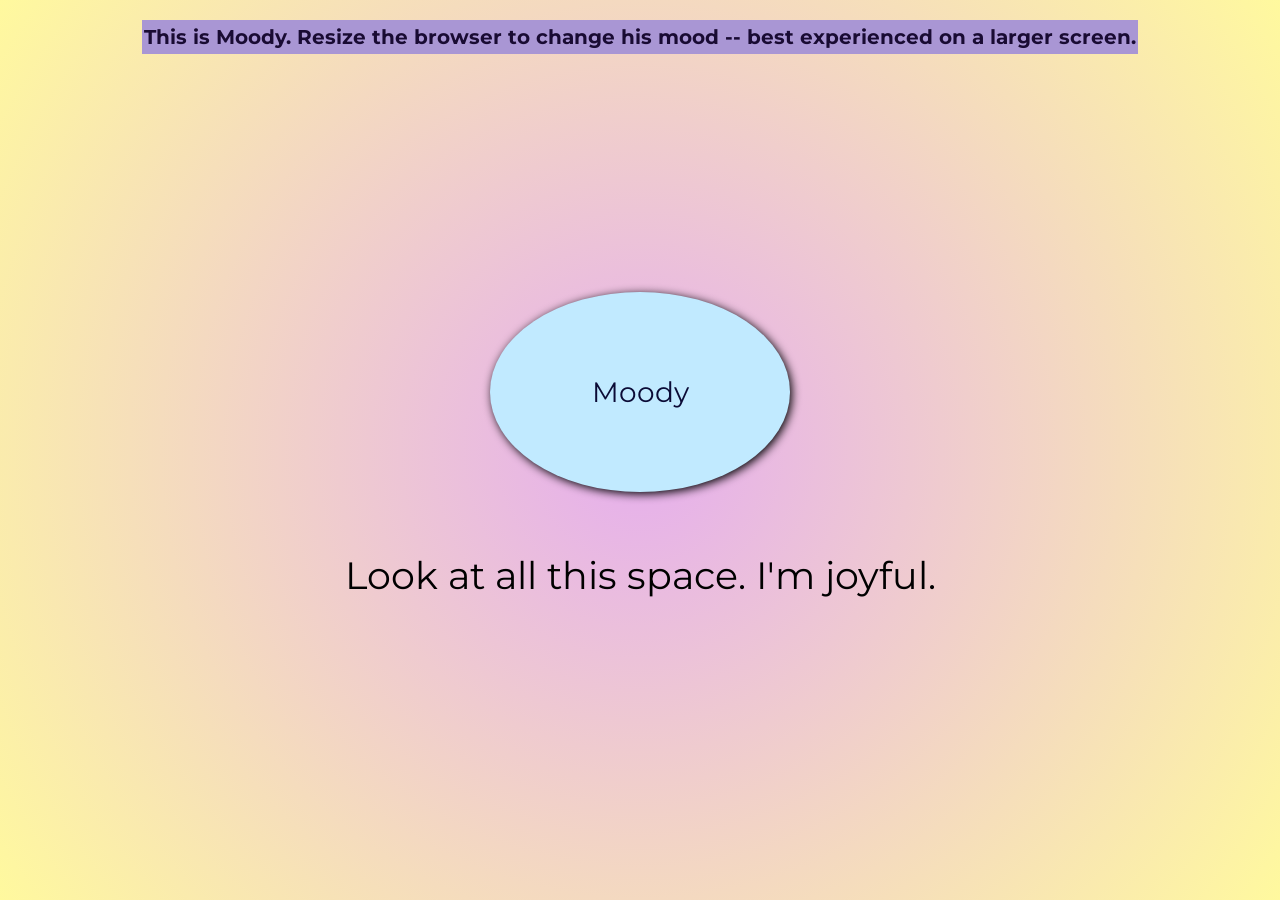
<file: Exercise 3/index.html>
<!DOCTYPE html>
<html>
    <head>
        <title>Moody the Cloud</title>
        <link rel="stylesheet" href="style.css">
        <link rel="preconnect" href="https://fonts.googleapis.com">
        <link rel="preconnect" href="https://fonts.gstatic.com" crossorigin>
        <link href="https://fonts.googleapis.com/css2?family=Montserrat:ital,wght@0,100..900;1,100..900&display=swap" rel="stylesheet">
        <meta name="viewport" content="width=device-width, initial-scale=1.0">
    </head>
    <body>
        <section class="container">
            <h1 class="instructions">This is Moody. Resize the browser to change his mood -- best experienced on a larger screen.</h1>
            <div class="cloud">
                <p class="name">Moody</p>
            </div>
            <div class="captions">
            <p class="large">Look at all this space. I'm joyful.</p>
            <p class="medium">Huh, what happened to my space? I'm confused.</p>
            <p class="small">Uh oh! There's no more space. I'm scared.</p>
            </div>
        </section>

    </body>
   
</html>
</file>
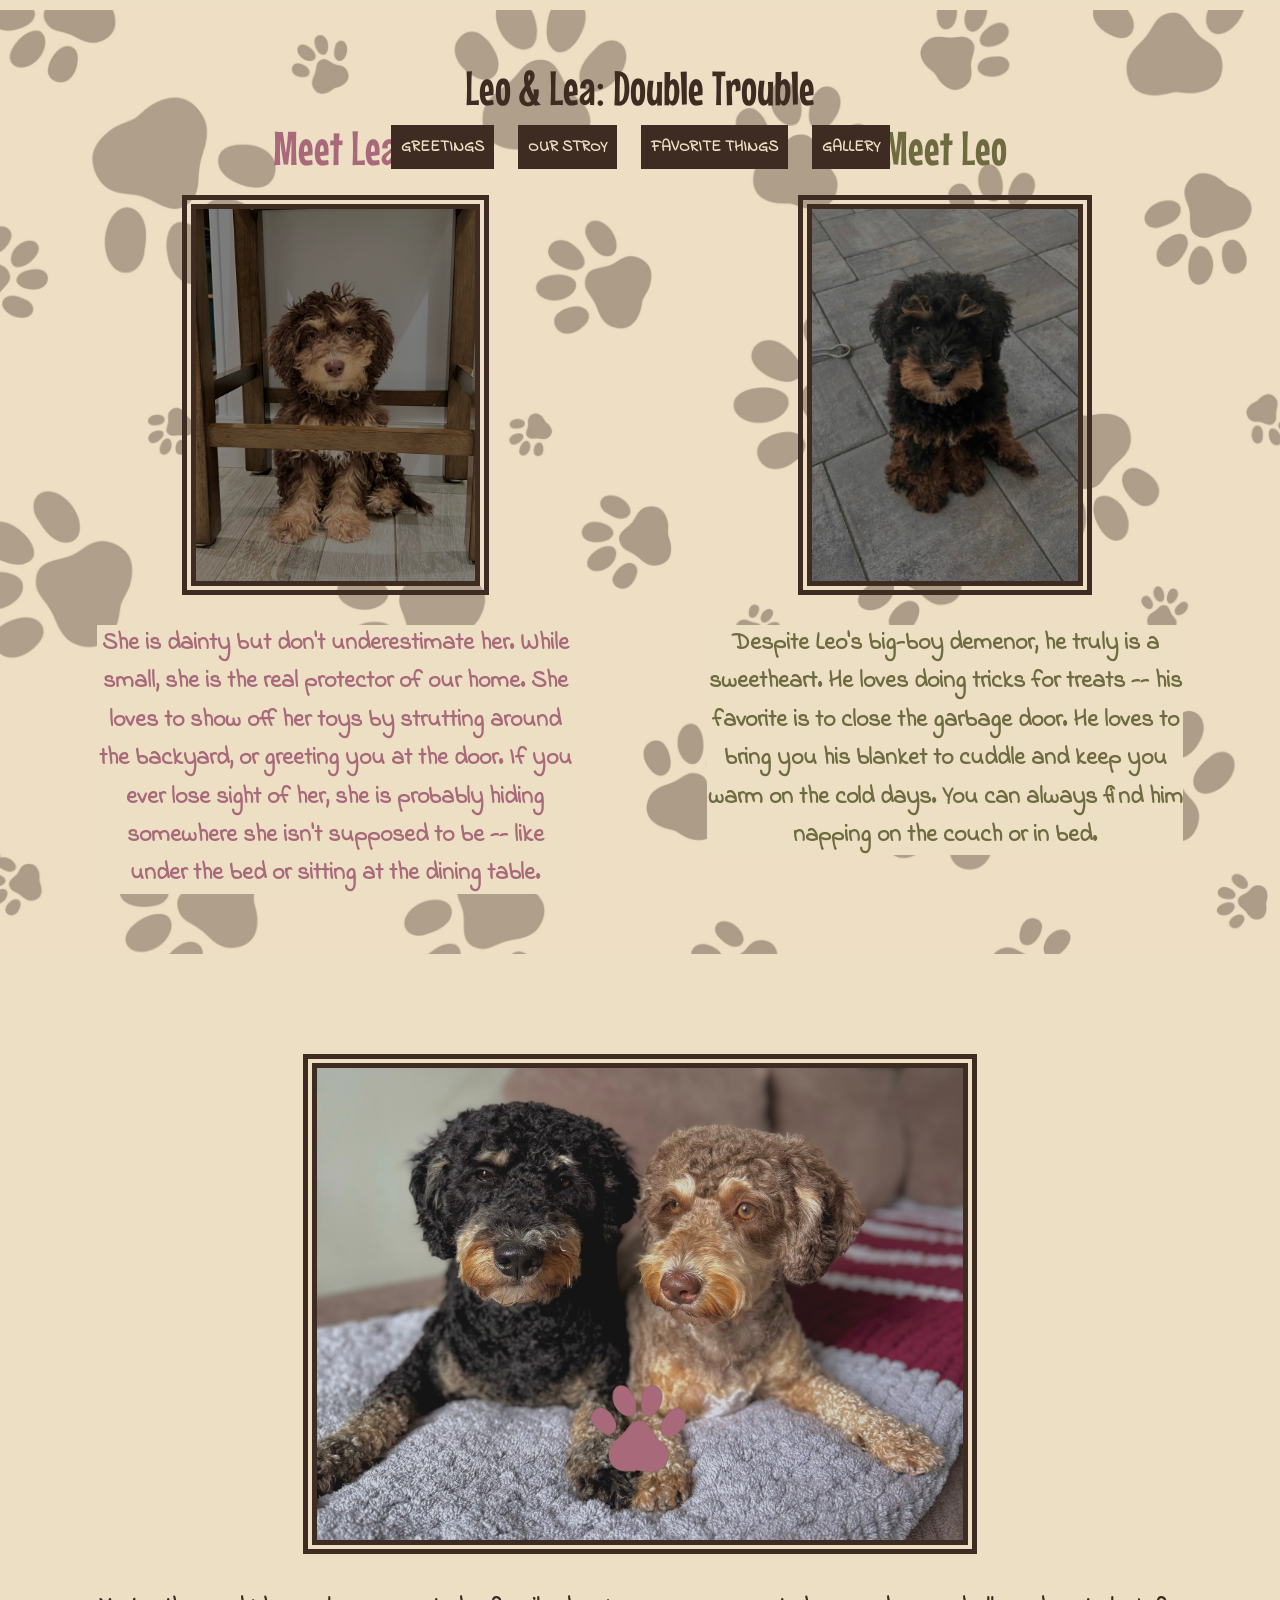
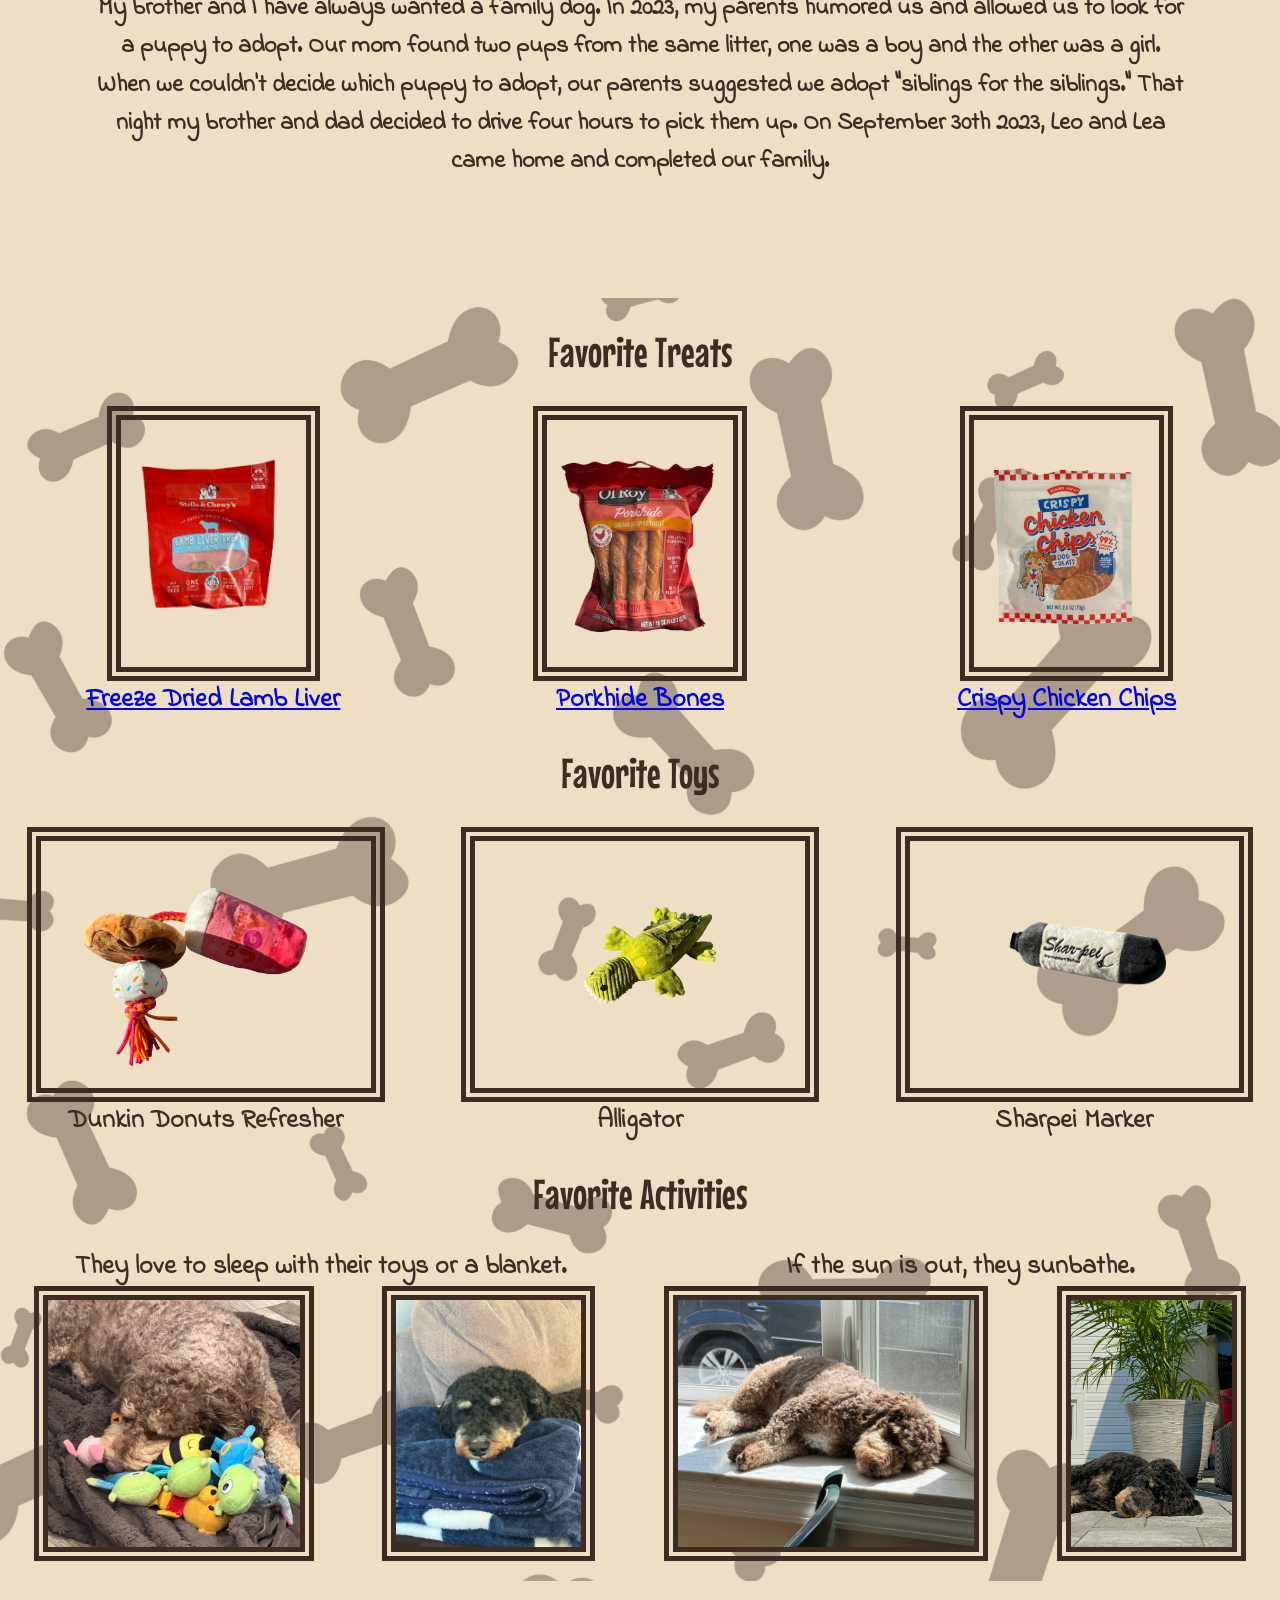
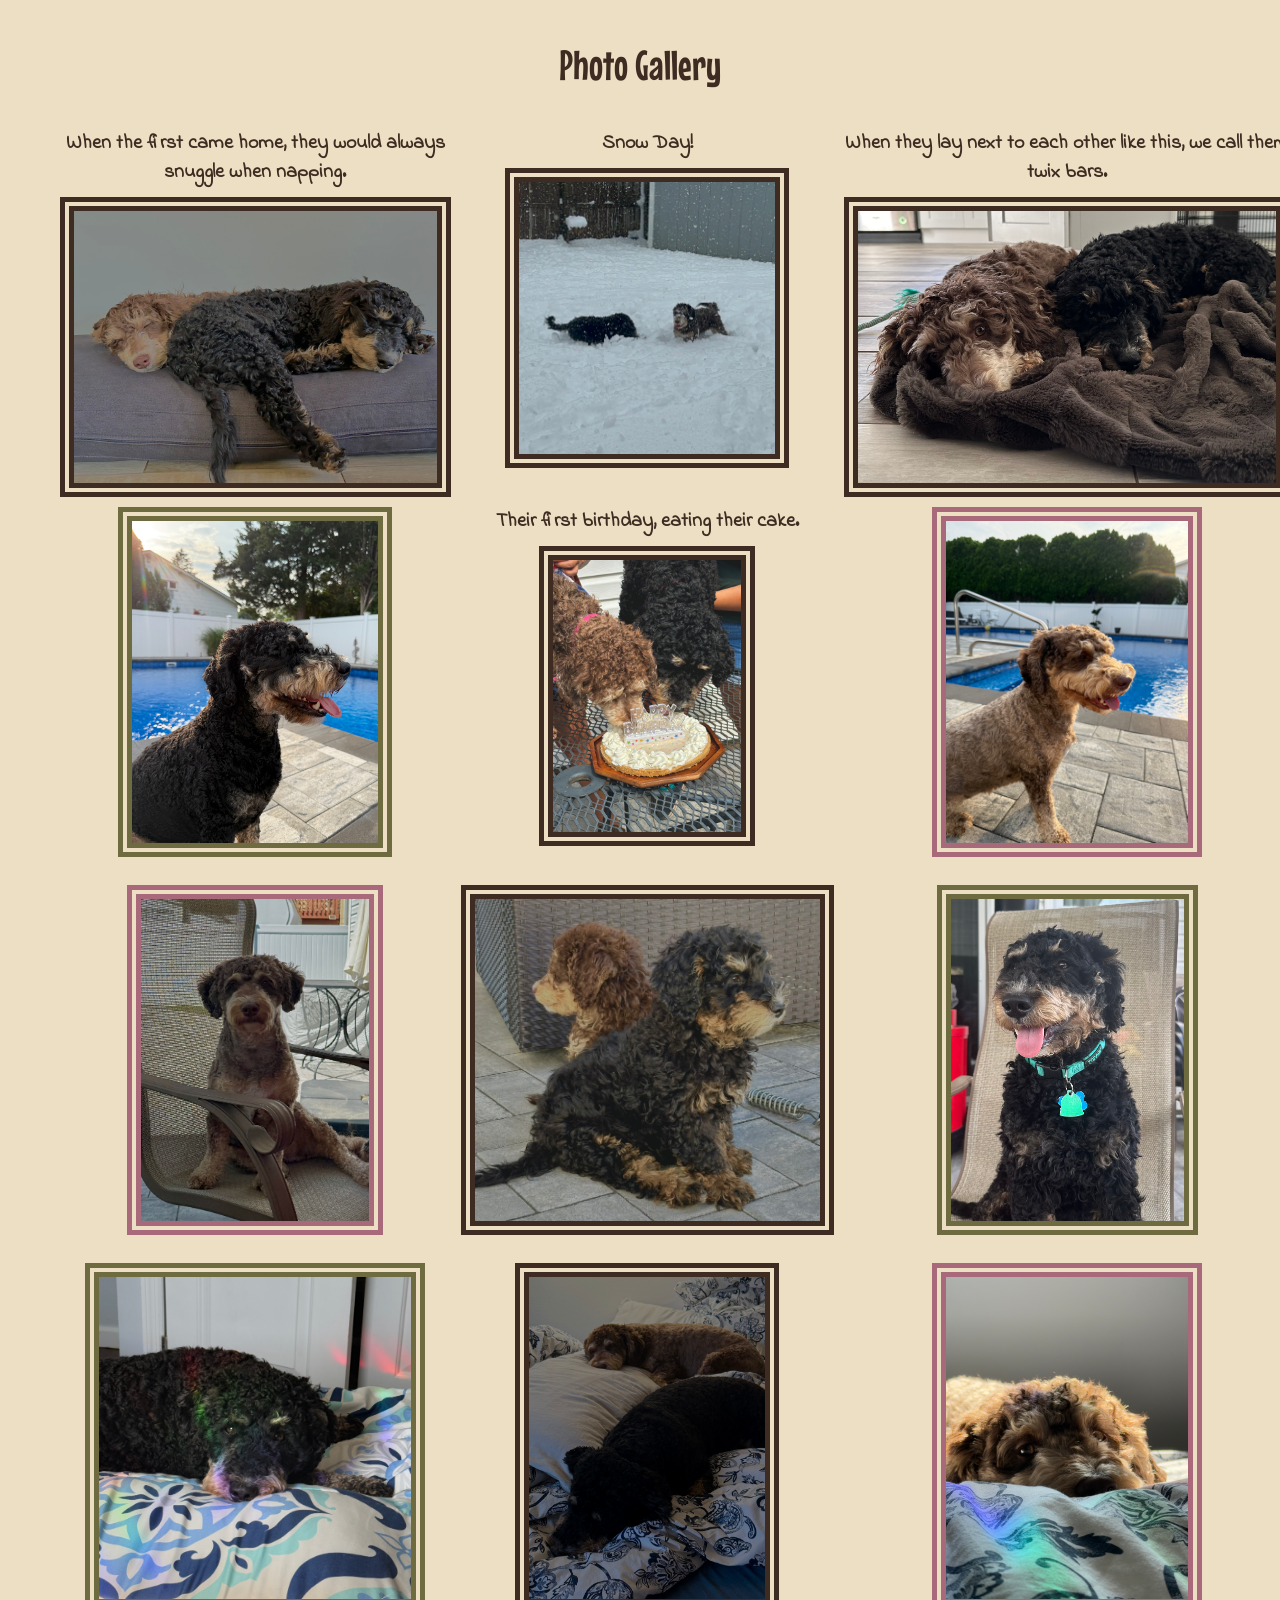
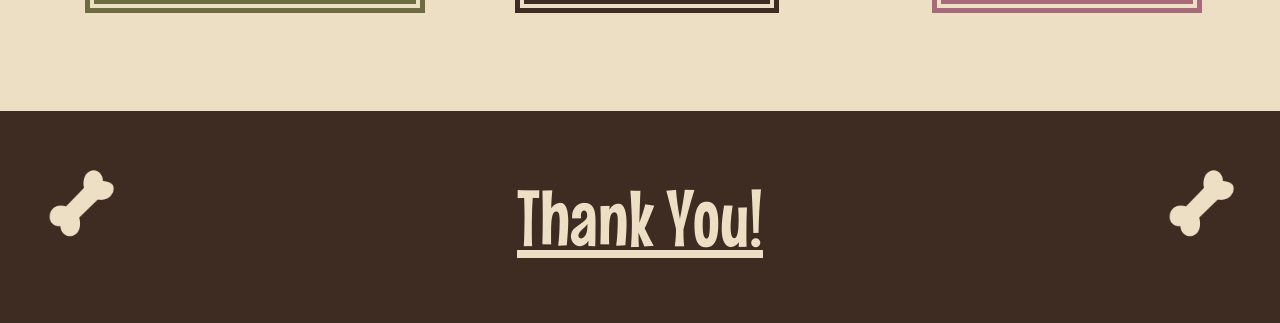
<file: Project 1/index.html>
<!DOCTYPE html>
<html>
    <head>
        <title> Leo & Lea: Double Trouble</title>
        <link rel="stylesheet" href="style.css">
        <link rel="preconnect" href="https://fonts.googleapis.com">
        <link rel="preconnect" href="https://fonts.gstatic.com" crossorigin>
        <link href="https://fonts.googleapis.com/css2?family=Indie+Flower&family=Mouse+Memoirs&display=swap" rel="stylesheet">
    </head>
    <body>
        <header>
            <h1 class="mouse-memoirs-large">Leo & Lea: Double Trouble</h1>
            <nav class="indie-flower-regular">
                <ul>
                    <li><a href="#greetings">Greetings</a></li>
                    <li><a href="#story">Our Stroy</a></li>
                    <li><a href="#favorites">Favorite Things</a></li>
                    <li><a href="#gallery">Gallery</a></li>
                </ul>
            </nav>
        </header>

<!--Section 1: Greetings-->
        <section id="greetings" class="flex-area">
            <div class="flex-column">
                <h2 class="mouse-memoirs-lea">Meet Lea</h2>
                <img src="images/lea3.JPG">
                <h3 class="indie-flower-regular-lea">She is dainty but don't underestimate her. While small, she is the real protector of our home. She loves to show off her toys by strutting around the backyard, or greeting you at the door. If you ever lose sight of her, she is probably hiding somewhere she isn't supposed to be -- like under the bed or sitting at the dining table.
                </h3>
            </div>
            <div class="flex-column">
                <h2 class="mouse-memoirs-leo">Meet Leo</h2>
                <img src="images/leo3.JPEG">
                <h3 class="indie-flower-regular-leo">Despite Leo's big-boy demenor, he truly is a sweetheart. He loves doing tricks for treats -- his favorite is to close the garbage door. He loves to bring you his blanket to cuddle and keep you warm on the cold days. You can always find him napping on the couch or in bed.</h3>
            </div>
        </section>

<!--Section 2: Our Story-->
        <section id="story">
            <div class="greenpaw"></div>
            <div class="content">
                    <img src="images/tgt2.jpg">
                    <h3 class="indie-flower-regular">My brother and I have always wanted a family dog. In 2023, my parents humored us and allowed us to look for a puppy to adopt. Our mom found two pups from the same litter, one was a boy and the other was a girl. When we couldn't decide which puppy to adopt, our parents suggested we adopt "siblings for the siblings." That night my brother and dad decided to drive four hours to pick them up. On September 30th 2023, Leo and Lea came home and completed our family.</h3>
            </div>
            <div class="pinkpaw"></div>
        </section>

<!--Section 3: Favorite Things-->
        <section id="favorites">
            <h2 class="mouse-memoirs-regular">Favorite Treats</h2>
            <div class="flex-area">
                <div class="flex-column">
                    <img src="images/treat1.png">
                    <p class="indie-flower-regular"><a href="https://www.stellaandchewys.com/collections/shop-dog-food/products/chicken-heart-treats">Freeze Dried Lamb Liver</a></p>
                </div>
                <div class="flex-column"> 
                    <img src="images/treat2.png">
                    <p class="indie-flower-regular"><a href="https://www.walmart.com/ip/Ol-Roy-Wrapped-Porkhide-Twists-with-Chicken-Dog-Treats-18-oz-16-Count/635997597">Porkhide Bones</a></p>
                </div>
                <div class="flex-column"> 
                    <img src="images/treat3.png">
                    <p class="indie-flower-regular"><a href="https://www.traderjoes.com/home/products/pdp/crispy-chicken-chips-dog-treats-079727">Crispy Chicken Chips</a></p></div>
            </div>
            <h2 class="mouse-memoirs-regular" >Favorite Toys</h2>
            <div class="flex-area">
                <div class="flex-column">
                    <img src="images/toy1.png">
                    <p class="indie-flower-regular">Dunkin Donuts Refresher</p>
                </div>
                <div class="flex-column"> 
                    <img src="images/toy2.png">
                    <p class="indie-flower-regular">Alligator</p>
                </div>
                <div class="flex-column"> 
                    <img src="images/toy3.png">
                    <p class="indie-flower-regular">Sharpei Marker</p></div>
            </div>
            <h2 class="mouse-memoirs-regular">Favorite Activities</h2>
            <div class="flex-area">
                <div class="flex-column"> 
                    <p class="indie-flower-regular">They love to sleep with their toys or a blanket.</p>
                </div>
                <div class="flex-column"> 
                    <p class="indie-flower-regular">If the sun is out, they sunbathe.</p>
                </div>
            </div>
            <div class="flex-area">
                <img src="images/lea1.jpg" class="flex-column">
                <img src="images/leo1.JPG" class="flex-column">
                <img src="images/lea9.JPG" class="flex-column">
                <img src="images/leo9.JPEG" class="flex-column">
            </div>
        </section>

<!--Section 4: Gallery-->
        <section id="gallery">
            <h2 class="mouse-memoirs-regular">Photo Gallery</h2>
            <div class="brownbone"></div>
            <div class="parent">
                <div class="div1"> 
                    <p class="indie-flower-regular">When the first came home, they would always snuggle when napping.</p>
                    <img src="images/pic2.JPEG">
                </div>
                <div class="div2">
                    <p class="indie-flower-regular">Snow Day!</p>
                    <img src="images/snow.JPG">
                </div>
                <div class="div3"> 
                   <p class="indie-flower-regular">When they lay next to each other like this, we call them twix bars.</p>
                    <img src="images/naps.jpg">
                </div>
                <div class="div4">
                    <img src="images/leo4.JPG">
                </div>
                <div class="div5"> 
                    <p class="indie-flower-regular">Their first birthday, eating their cake.</p>
                    <img src="images/1stbday.jpg">
                </div>
                <div class="div6">
                    <img src="images/lea4.JPG">
                </div>
                <div class="div7">
                    <img src="images/lea7.JPEG">
                </div>
                <div class="div8">
                    <img src="images/pic1.JPEG">
                </div>
                <div class="div9">
                    <img src="images/leo7.jpg">
                </div>
                <div class="div10">
                    <img src="images/leo8.JPG">
                </div>
                <div class="div11"> 
                    <img src="images/bed.JPEG">
                </div>
                <div class="div12">
                    <img src="images/lea8.JPG">
                </div>
        </section>

        <section id="goodbye">
            <div class="bonespins-left"></div>
            <h2><u>Thank You!</u></h2>
            <div class="bonespins-right"></div>
        </section>
    </body>


</html>
</file>
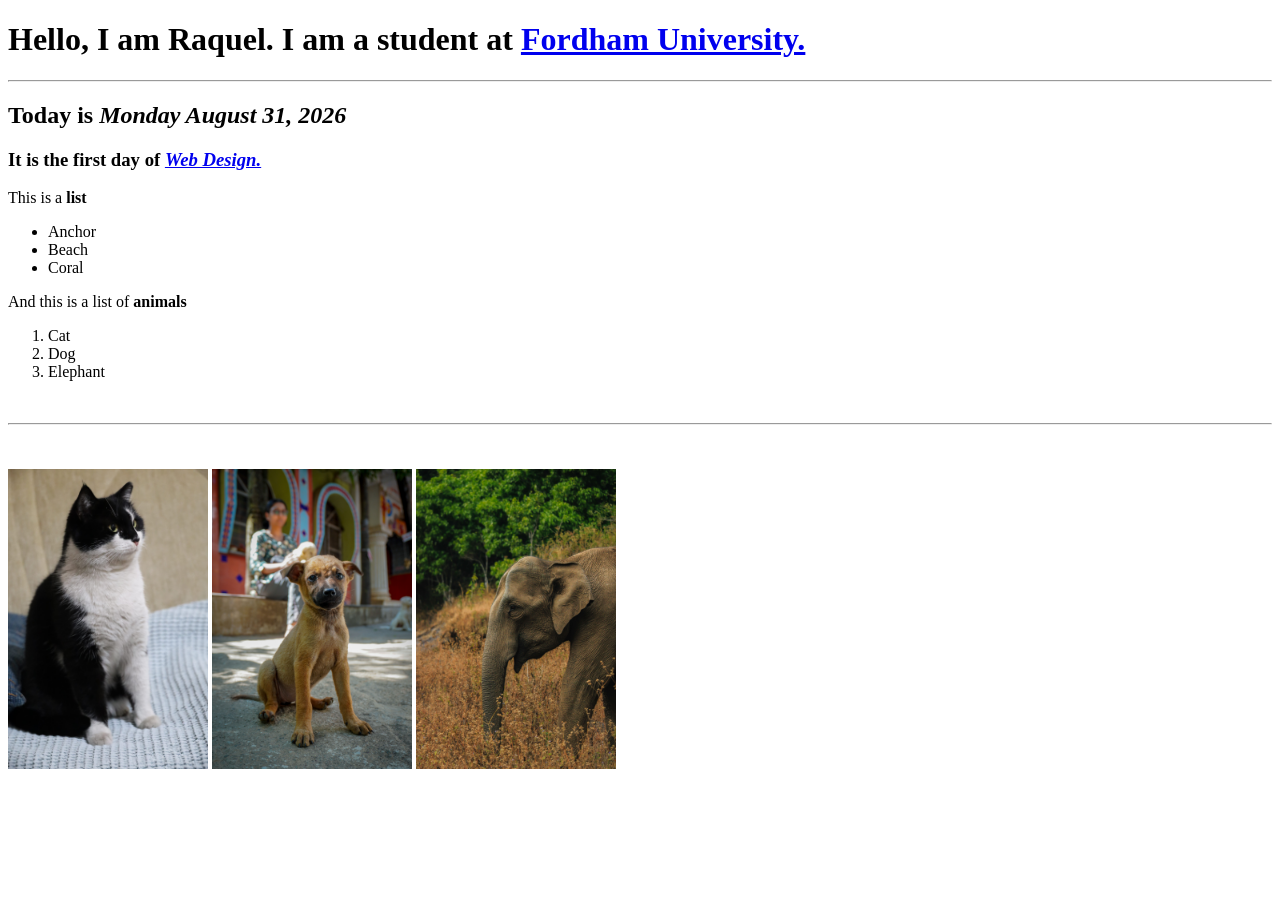
<file: first page.html>
<!DOCTYPE html>
<html>
    <head>
        <title>My First Page</title>
    </head>
    <body>
        <h1>Hello, I am Raquel. I am a student at <a href="www.fordham.edu/" target="_blank">Fordham University.</a></h1>
        <hr>
        <h2>Today is <em>Monday August 31, 2026</em></h2>
        <h3> It is the first day of <a href="https://fordhamweb.github.io/index.html"><em> Web Design.</a></em></h3>
        <p>This is a <strong>list</strong></p>
        <ul>
            <li>Anchor</li>
            <li>Beach</li>
            <li>Coral</li>
        </ul>
        And this is a list of <strong>animals</strong>
        <ol>
            <li>Cat</li>
            <li>Dog</li>
            <li>Elephant</li>
        </ol>
        <br>
        <hr>
        <br>
        <br>
        <img src="pexels-sefa-demirtas-2152709769-32557420.jpg" height="300" alt="Cat">
        <img src="pexels-rishu-bhosale-40372778-30074125.jpg" height="300" alt="Dog">
        <img src="pexels-sabik-nisam-854249800-35671096.jpg" height="300" alt="Elephant">
    </body>
</html>
</file>
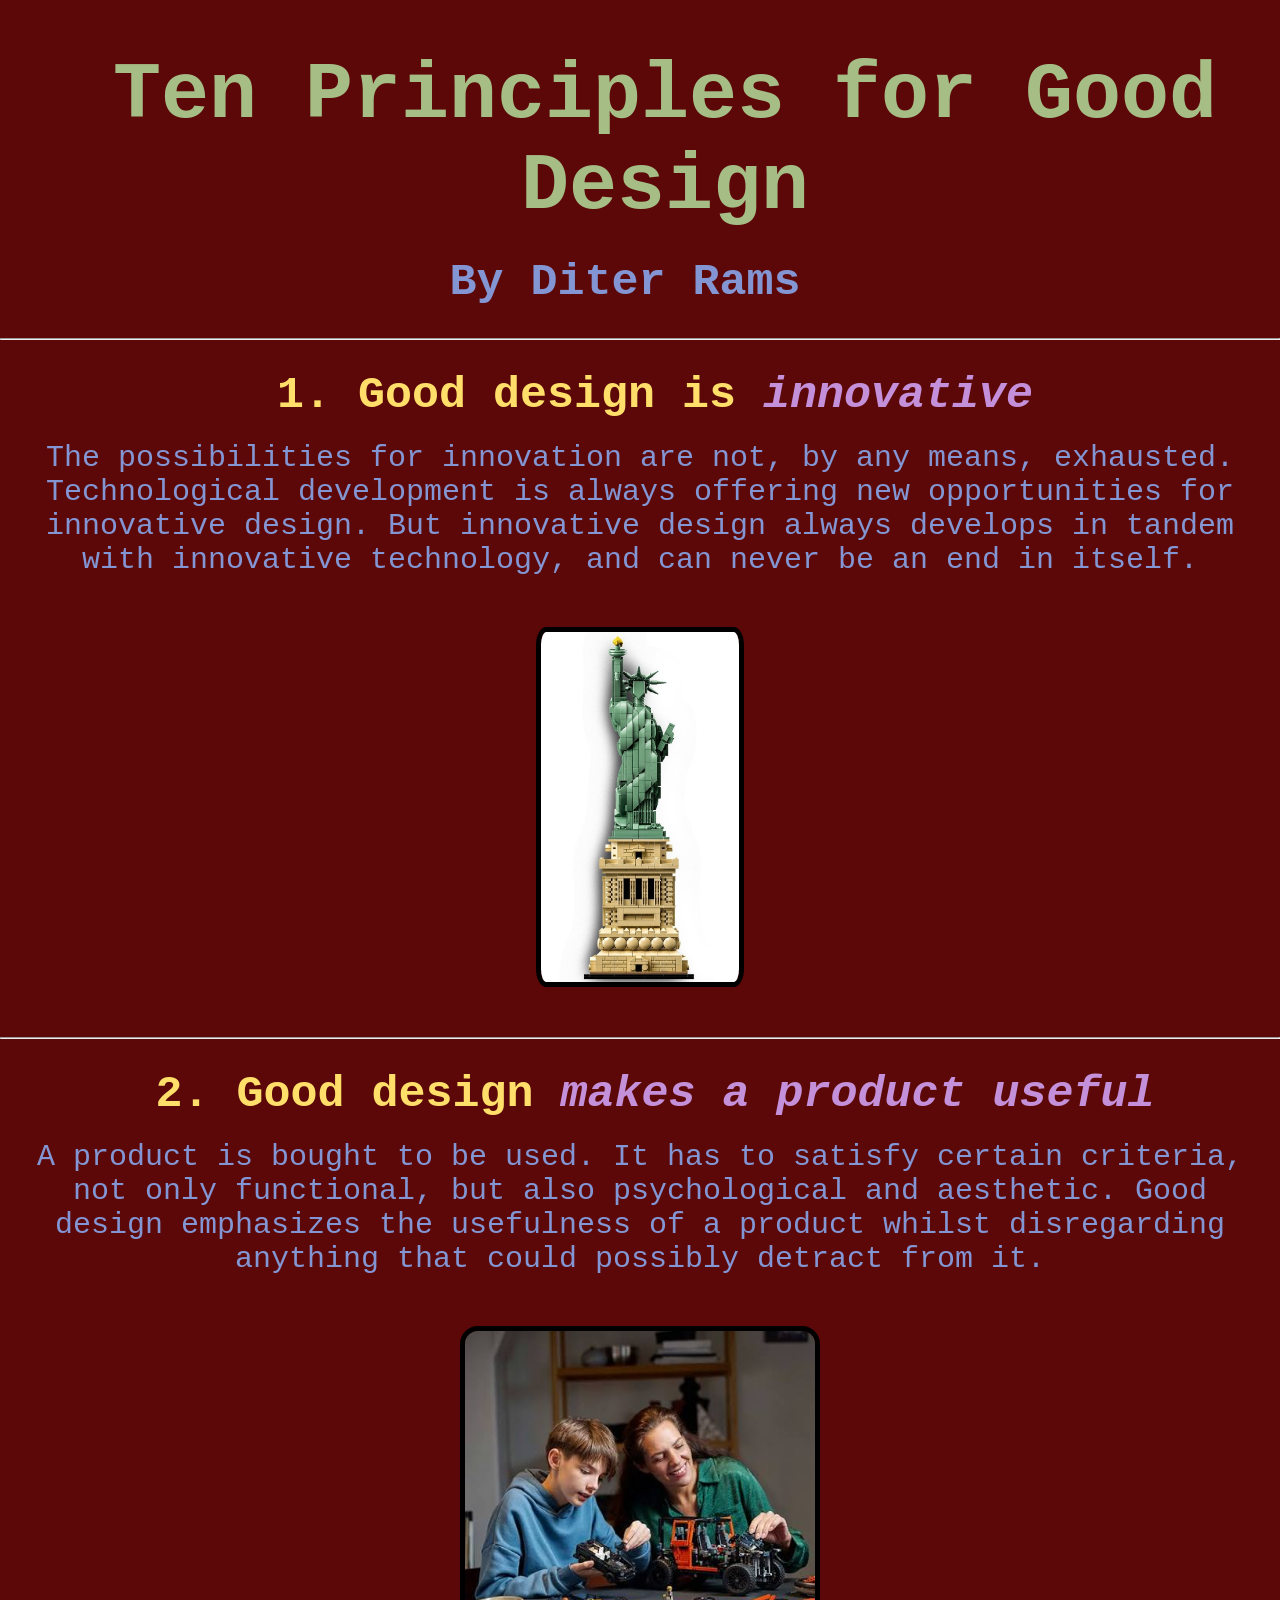
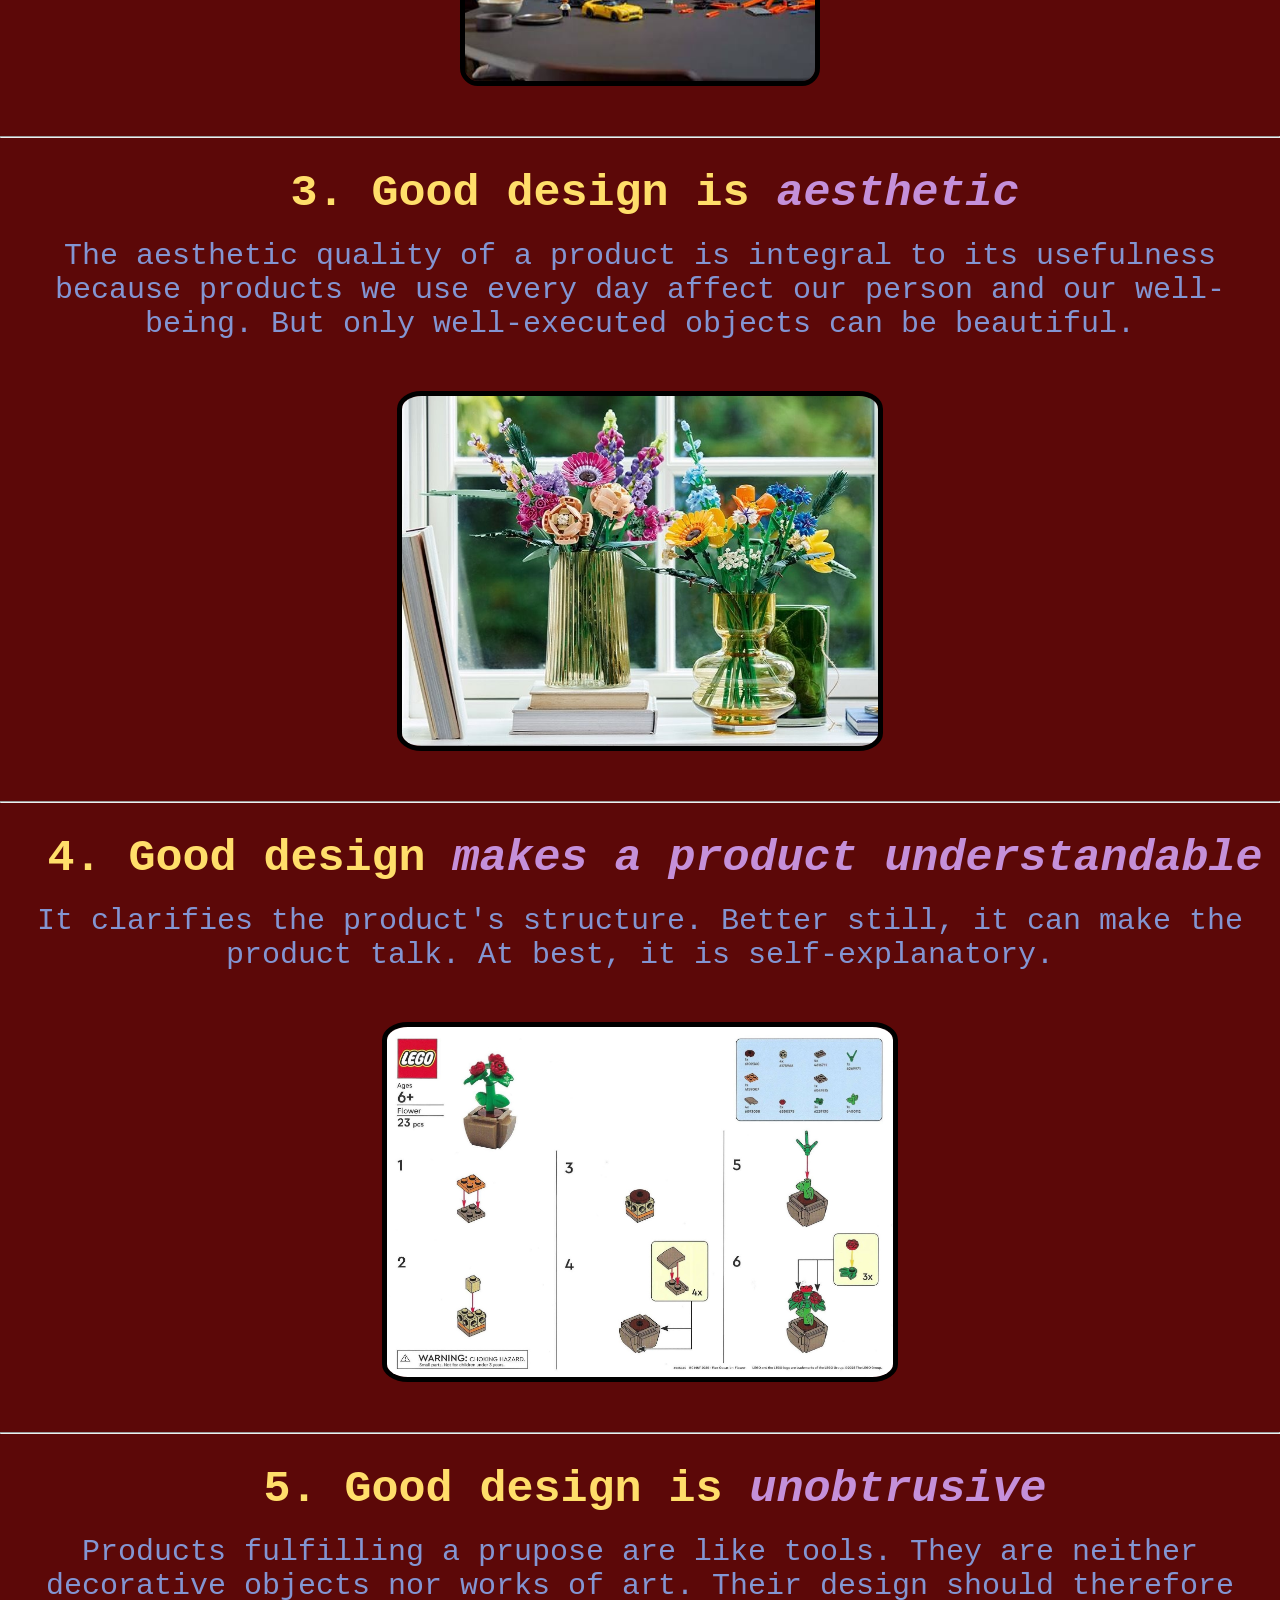
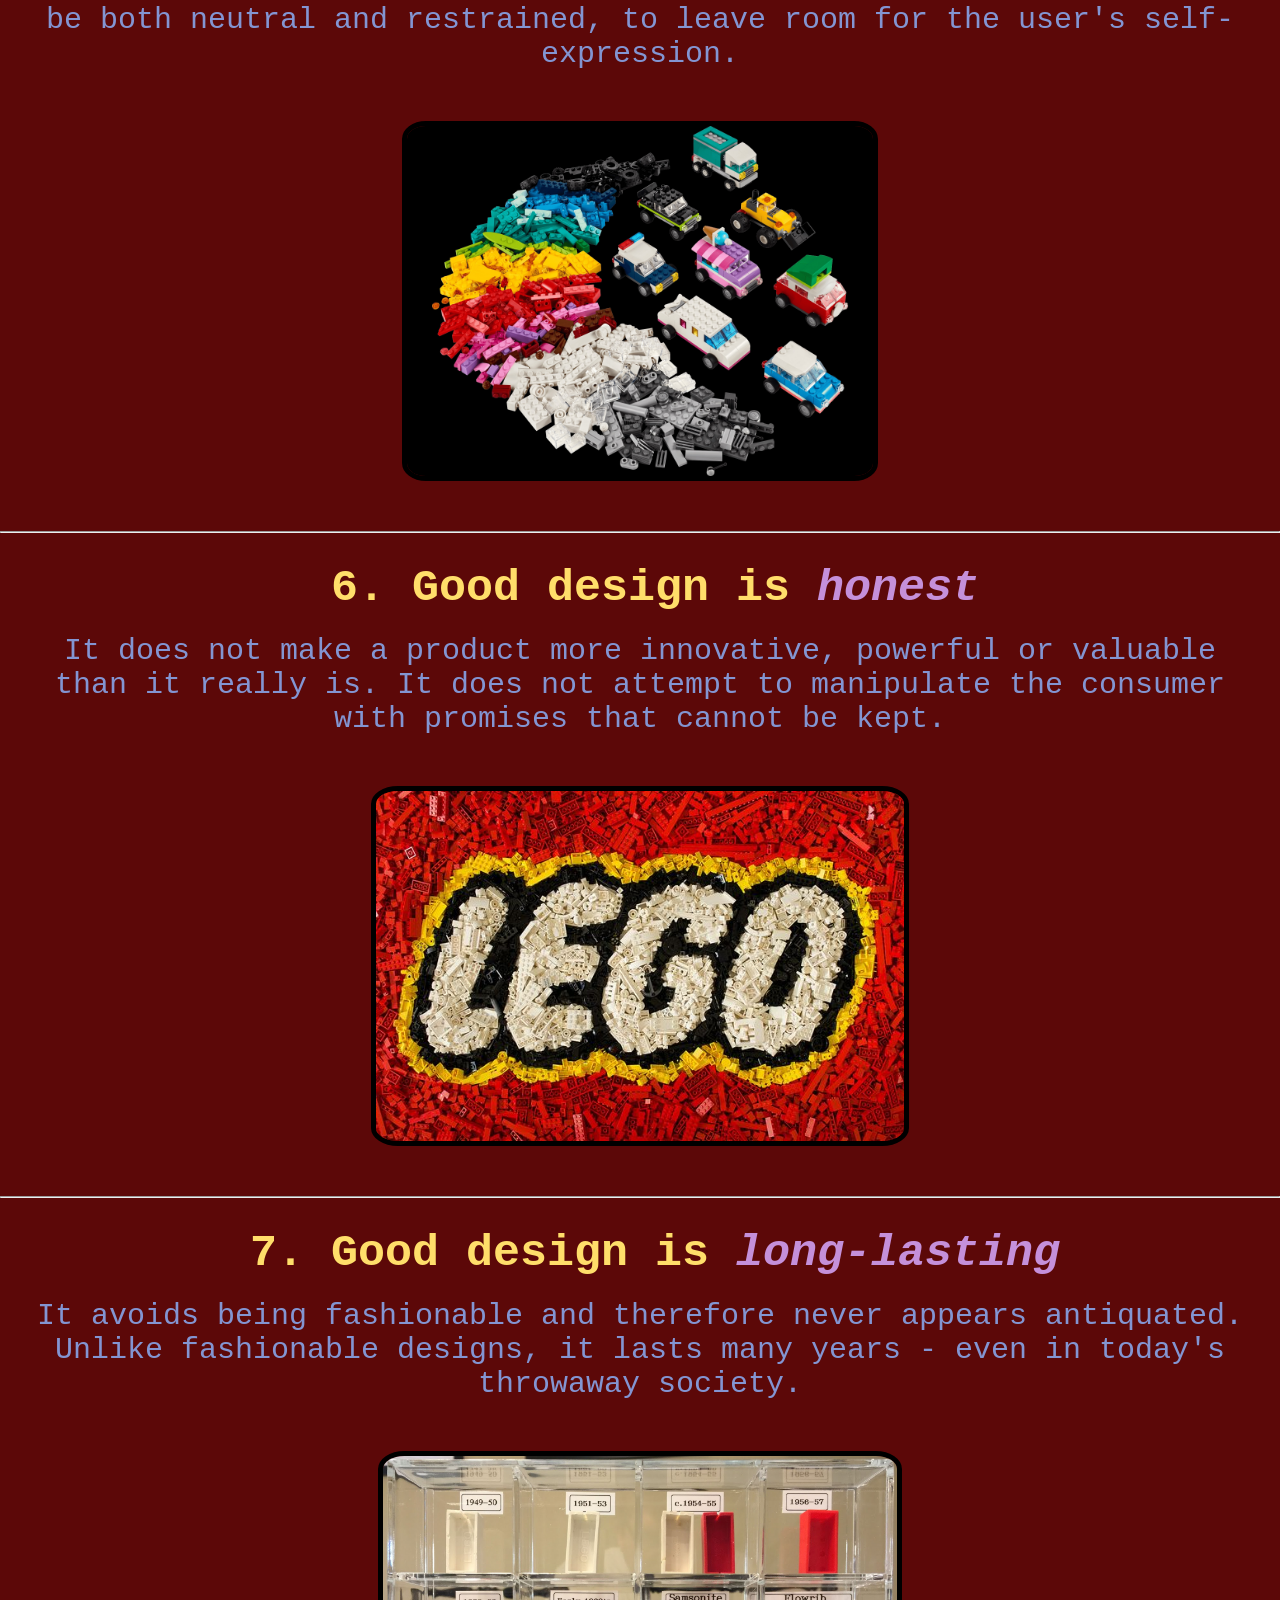
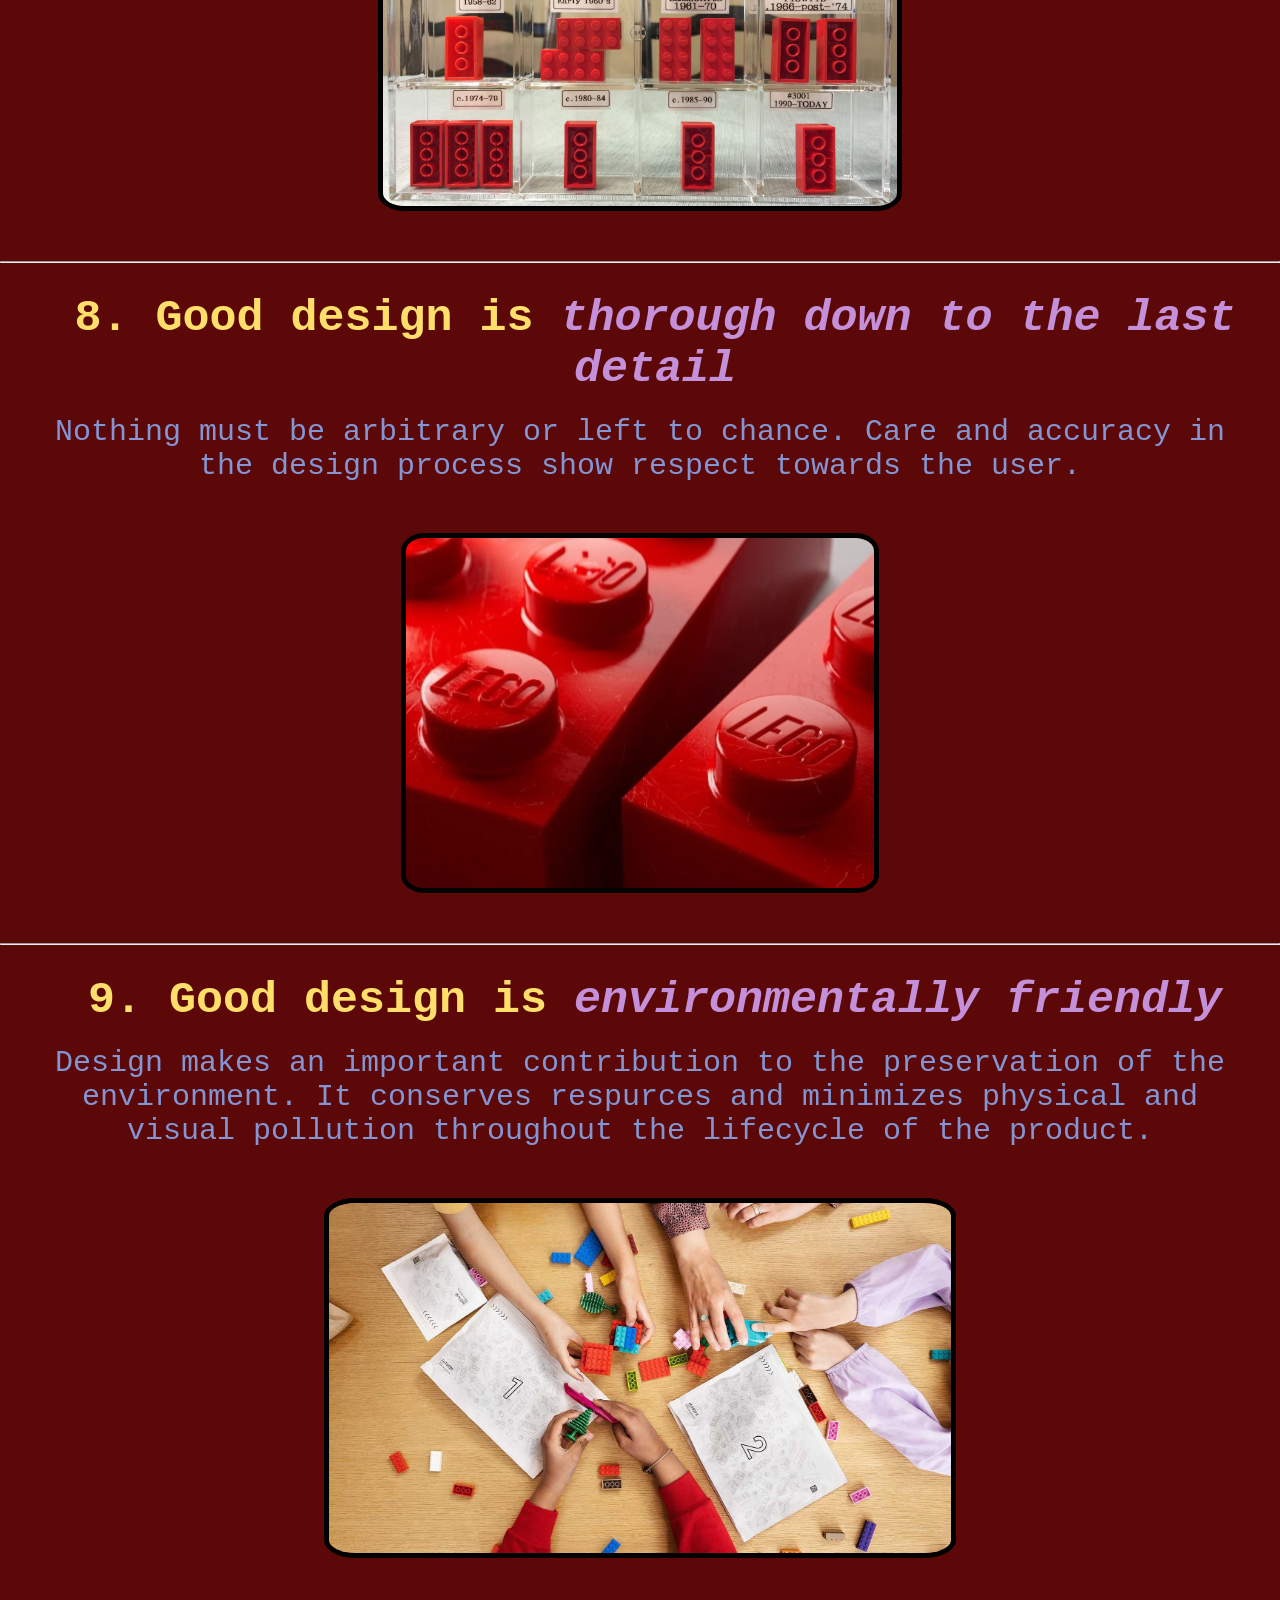
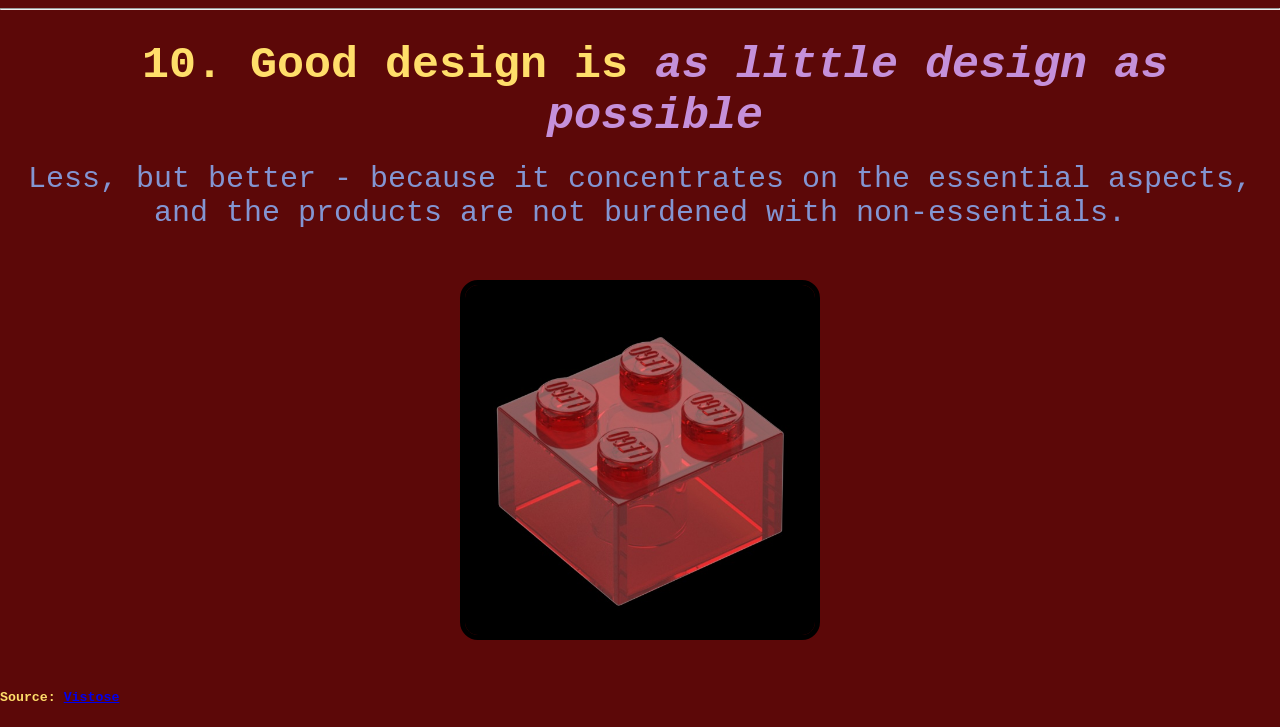
<file: Exercise 2/Exercise 2.html>
<!DOCTYPE html>
<html>
    <head>
        <link rel="stylesheet" href="style.css">
    </head>
    <body>
        <h1>Ten Principles for Good Design</h1>
        <h2>By Diter Rams</h2>
        <hr>
        <h3>1. Good design is 
            <span class="italic">innovative</span>
        </h3>
        <p>The possibilities for innovation are not, by any means, exhausted. Technological development is always offering new opportunities for innovative design. But innovative design always develops in tandem with innovative technology, and can never be an end in itself.
        </p>
        <img src="images/img1.jpeg" alt="Lego Statue of Liberty" class="centered">

        <hr>
        <h3>2. Good design 
            <span class="italic">makes a product useful</span>
        </h3>
        <p>A product is bought to be used. It has to satisfy certain criteria, not only functional, but also psychological and aesthetic. Good design emphasizes the usefulness of a product whilst disregarding anything that could possibly detract from it.
        </p>
        <img src="images/img2.jpeg" alt="Child and Adult Playing With Legos" class="centered">
        
        <hr>
        <h3>3. Good design is 
            <span class="italic">aesthetic</span>
        </h3>
        <p>The aesthetic quality of a product is integral to its usefulness because products we use every day affect our person and our well-being. But only well-executed objects can be beautiful.
        </p>
        <img src="images/img3.jpg" alt="Lego Flower Bouquet" class="centered">

        <hr>
        <h3>4. Good design 
            <span class="italic">makes a product understandable</span>
        </h3>
        <p>It clarifies the product's structure. Better still, it can make the product talk. At best, it is self-explanatory.
        </p>
        <img src="images/img4.jpeg" alt="Lego Building Instructions" class="centered">

        <hr>
        <h3>5. Good design is 
            <span class="italic">unobtrusive</span>
        </h3>
        <p>Products fulfilling a prupose are like tools. They are neither decorative objects nor works of art. Their design should therefore be both neutral and restrained, to leave room for the user's self-expression.
        </p>
        <img src="images/img5.jpg" alt="Lego Classic Creative Box" class="centered">
        
        <hr>
        <h3>6. Good design is 
            <span class="italic">honest</span>
        </h3>
        <p>It does not make a product more innovative, powerful or valuable than it really is. It does not attempt to manipulate the consumer with promises that cannot be kept.
        </p>
        <img src="images/img6.jpeg" alt="Lego Logo made from Lego Bricks" class="centered">
        
        <hr>
        <h3>7. Good design is 
            <span class="italic">long-lasting</span>
        </h3>
        <p>It avoids being fashionable and therefore never appears antiquated. Unlike fashionable designs, it lasts many years - even in today's throwaway society.
        </p>
        <img src="images/img7.jpeg" alt="Evolution of Lego Bricks" class="centered">
       
        <hr>
        <h3>8. Good design is 
            <span class="italic">thorough down to the last detail</span>
        </h3>
        <p>Nothing must be arbitrary or left to chance. Care and accuracy in the design process show respect towards the user.
        </p>
        <img src="images/img8.jpeg" alt="Lego Logo on Bricks" class="centered">

        <hr>
        <h3>9. Good design is 
            <span class="italic">environmentally friendly</span>
        </h3>
        <p>Design makes an important contribution to the preservation of the environment. It conserves respurces and minimizes physical and visual pollution throughout the lifecycle of the product.
        </p>
        <img src="images/img9.jpeg" alt="Paper Packaging" class="centered">
        
        <hr>
        <h3>10. Good design is 
            <span class="italic">as little design as possible</span>
        </h3>
        <p>Less, but better - because it concentrates on the essential aspects, and the products are not burdened with non-essentials.
        </p>
        <img src="images/img10.jpg" alt="Single Lego Brick" class="centered">
        <h5>Source:
            <a href="https://www.vitsoe.com/us/about/good-design" target="_blank">Vistose</a>
        </h5>
    </body>
</html>
</file>
<file: Exercise 3/style.css>
*{
    margin: 0;
    padding: 0;
    box-sizing:border-box;
}

body{
    background: #e5aeee;
}

p{
    font-family: "Montserrat", sans-serif;
    font-size: 28px;
}
.montserrat {
  font-family: "Montserrat", sans-serif;
  font-optical-sizing: auto;
  font-weight: 200;
  font-style: normal;
}

.instructions {
    position: fixed;
    top: 20px;
    text-align: center;
    background-color: rgb(169, 150, 212);
    color: rgb(25, 11, 51);
    font-size: 20px;
    font-family: "Montserrat", sans-serif;
    padding: 5px 2px;
}

.container {
    width: 100%;
    height: 100vh;
    display: flex;
    flex-direction: column;
    align-items: center;
    justify-content: center;
    position: relative;
}

.name{
    font-family: "Montserrat", sans-serif;
    font-size: 28px;
    color: rgb(11, 11, 54);
}
.captions{
    text-align: center;
    margin-top: 50px;
}
.cloud {
    width: 300px;
    height: 200px;
    z-index: 3;
    border-radius: 100% 100% 100% 100%;
    background-color: rgb(193, 234, 255);
    position: relative;
    box-shadow: 2px 2px 10px black;
    display: flex;
    align-items: center;
    justify-content: center;
    animation: enlarge 5s 0s infinite alternate-reverse;
}

@keyframes enlarge{
    0% {transform: scale(1) rotate(-10deg);
    }
    100% {transform: scale(1.5) rotate(10deg);
    }
}

.cloud:hover{
    box-shadow: 0 0 40px rgb(7, 54, 209);
}

.large {
    font-family: "Montserrat", sans-serif;
    font-size: 38px;
    color: black;
    padding: 10px;
    display: none;
}

.medium {
    font-family: "Montserrat", sans-serif;
    font-size: 38px;
    color: black;
    padding: 10px;
    display: none;
}

.small {
    font-family: "Montserrat", sans-serif;
    font-size: 38px;
    color: black;
    padding: 10px;
    display: none;
}

@media screen and (max-width: 1500px) {
    .large{
        display: block;
    }
    body{
        background: radial-gradient(circle,rgba(229, 174, 238, 1) 0%, rgba(255, 249, 158, 1) 100%);
}
}

@media screen and (max-width: 850px) {
    .medium {
        display: block;
    }
    .large{
        display: none;
    }
    body{
        background: radial-gradient(circle, rgba(255, 190, 92, 1) 0%, rgba(102, 255, 207, 1) 100%);
    }
}

@media screen and (max-width: 600px) {
    .small {
        display: block;
    }
    body{
        background: radial-gradient(circle, rgba(255, 92, 92, 1) 0%, rgba(88, 127, 252, 1) 100%);     
    }
    .medium {
        display: none;
    }
    .large{
        display: none;
    }
}
</file>
<file: Project 1/style.css>
*{
    margin: 0;
    padding: 0;
    box-sizing: border-box;
}
html{
    scroll-behavior: smooth;
}
header{
    text-align: center;
    padding: 50px;
    width: 100%;
    position: fixed;
    z-index: 999;
}
/*fonts*/
.mouse-memoirs-regular {
  font-family: "Mouse Memoirs", sans-serif;
  font-size: 30px;
  font-weight: 400;
  font-style: normal;
  color:#3e2c22;
}
.mouse-memoirs-large {
  font-family: "Mouse Memoirs", sans-serif;
  font-size: 48px;
  font-weight: 400;
  font-style: normal;
  color:#3e2c22;
}
.indie-flower-regular {
  font-family: "Indie Flower", cursive;
  font-weight: 600;
  font-style: normal;
  color:#3e2c22;
}
.mouse-memoirs-lea {
  font-family: "Mouse Memoirs", sans-serif;
  font-size: 30px;
  font-weight: 400;
  font-style: normal;
  color: #a8697a;
}
.mouse-memoirs-leo {
  font-family: "Mouse Memoirs", sans-serif;
  font-size: 30px;
  font-weight: 400;
  font-style: normal;
  color: #6e6b41;
}
.indie-flower-regular-lea {
  font-family: "Indie Flower", cursive;
  font-weight: 600;
  font-style: normal;
  color: #a8697a;
}
.indie-flower-regular-leo {
  font-family: "Indie Flower", cursive;
  font-weight: 600;
  font-style: normal;
  color: #6e6b41;
}
/*end fonts*/

body{
    background-color:#eddfc4;
    color:#3e2c22;
    padding-top: 10px;
}
h1{
    font-size: 60px;
}
/*nav*/
li{
    display: inline-block;
    margin: 10px;
    background-color:#3e2c22;
    padding: 10px;
}
li a{
    color:#eddfc4;
    text-transform: uppercase;
    text-decoration: none;
}
li a:visited{
    color: #7d909f;
}
li a:hover{
    color: #cfdde8;
}
/*end nav*/

.flex-area{
    display: flex;
    flex-direction: row;
    justify-content: center;
}
.flex-column{
    width: 60%;
    margin: 0 3%;
    justify-content: center;
}

#greetings{
    background-image: url(images/backgroundc.jpg);
    width: 100%;
    min-height: 100vh;
    background-size: cover;
    position: relative;
    padding: 30px
}

#greetings h2{
    font-size: 48px;
    margin-top: 80px;
    text-align: center;
}
#greetings img{
    height: 400px;
    margin: 20px auto;
    display: block;
    border-style: double;
    border-width: 14px;
    border-color: #3e2c22;
}
#greetings h3{
    margin: 30px;
    line-height: 1.6;
    font-size: 24px;
    text-align: center;
    background-color:#eddfc4;
}

#story .greenpaw{
    background-image: url(images/leo.paw.png);
    width: 110px;
    height: 110px;
    background-size: contain;
    position: absolute;
    animation: moveright 5s 0s infinite alternate;
    z-index: 900;
}
@keyframes moveright{
    0% {top: 10px; left:10px}
    25% {top: 10px; left:300px}
    50% {top: 10px; left:600px}
    75% {top: 10px; left:900px}
    100% {top: 10px; left:1200px}
}
#story .pinkpaw{
    background-image: url(images/lea.paw.png);
    width: 110px;
    height: 110px;
    background-size: contain;
    position: absolute;
    animation: moveleft 5s 0s infinite alternate;
    z-index: 900;
}
@keyframes moveleft{
    0% {bottom: 10px; right:10px}
    25% {bottom: 10px; right:300px}
    50% {bottom: 10px; right:600px}
    75% {bottom: 10px; right:900px}
    100% {bottom: 10px; right:1200px}
}

#story{
    background-color: #eddfc4;
    display: flex;
    position: relative;
    overflow: hidden;
    align-items: center;
    justify-content: center;
    padding: 60px 40px;
}
#story .content{
    text-align: center;
    background-color:#eddfc4;
    padding: 20px;
    border-radius: 12px;
}
#story img{
    height: 500px;
    margin: 20px auto;
    display: block;
    border-style: double;
    border-width: 14px;
    border-color: #3e2c22;
}
#story h3{
    margin: 36px;
    line-height: 1.6;
    font-size: 24px;
    text-align: center;
}

#favorites{
    background-image: url(images/backgroundB.jpg);
    width: 100%;
    min-height: 100vh;
    background-size: cover;
    position: relative;
    overflow: hidden;
    padding-bottom: 20px;
}

#favorites h2{
    margin: 30px;
    font-size: 42px;
    text-align: center;
    align-items: center;
}
#favorites p{
    font-size: 26px;
    text-align: center;
}
#favorites img{
    display: block;
    justify-content: center;
    height: 275px;
    width: auto;
    margin: auto;
    border-style: double;
    border-width: 14px;
    border-color: #3e2c22;
}

#gallery{
    background-color:#eddfc4;
    width: 100%;
    min-height: 100vh;
    background-size: cover;
    position: relative;
    overflow: hidden;
    padding: 60px 40px
}
#gallery p{
    font-size: 20px;
    text-align: center;
}

#gallery h2{
    text-align: center;
    margin-bottom: 40px;
    font-size: 42px;
}

.parent {
display: grid;
grid-template-columns: repeat(3, 1fr);
grid-template-rows: repeat(4, 1fr);
grid-column-gap: 10px;
grid-row-gap: 10px;
margin: 20px;
}

.div1 { grid-area: 1 / 1 / 2 / 2;
    display: flex;
    flex-direction: column;
    align-items: center;
    gap: 10px;
}
.div1 img{height: 300px;
    border-style: double;
    border-width: 14px;
    border-color: #3e2c22;
    object-fit: cover;
}

.div2 { grid-area: 1 / 2 / 2 / 3; 
    display: flex;
    flex-direction: column;
    align-items: center;
    gap: 10px;
}
.div2 img{height: 300px;
    border-style: double;
    border-width: 14px;
    border-color: #3e2c22;
    object-fit: cover;
}

.div3 { grid-area: 1 / 3 / 2 / 4;
    display: flex;
    flex-direction: column;
    align-items: center;
    gap: 10px;
}
.div3 img{height: 300px;
    border-style: double;
    border-width: 14px;
    border-color: #3e2c22;
    object-fit: cover;}

.div4 { grid-area: 2 / 1 / 3 / 2; 
    display: flex;
    flex-direction: column;
    align-items: center;
    gap: 10px;
}
.div4 img{height: 350px;
    border-style: double;
    border-width: 14px;
    border-color: #6e6b41;
    object-fit: cover;}

.div5 { grid-area: 2 / 2 / 3 / 3;
    display: flex;
    flex-direction: column;
    align-items: center;
    gap: 10px;
}
.div5 img{height: 300px;
    border-style: double;
    border-width: 14px;
    border-color: #3e2c22;
    object-fit: cover;}

.div6 { grid-area: 2 / 3 / 3 / 4;
    display: flex;
    flex-direction: column;
    align-items: center;
    gap: 10px;
}
.div6 img{height: 350px;
    border-style: double;
    border-width: 14px;
    border-color: #a8697a;
    object-fit: cover;}

.div7 { grid-area: 3 / 1 / 4 / 2; 
    display: flex;
    flex-direction: column;
    align-items: center;
    gap: 10px;
}
.div7 img{height: 350px;
    border-style: double;
    border-width: 14px;
    border-color: #a8697a;
    object-fit: cover;}

.div8 { grid-area: 3 / 2 / 4 / 3;
    display: flex;
    flex-direction: column;
    align-items: center;
    gap: 10px;
}
.div8 img{height: 350px;
    border-style: double;
    border-width: 14px;
    border-color: #3e2c22;
    object-fit: cover;}

.div9 { grid-area: 3 / 3 / 4 / 4;
    display: flex;
    flex-direction: column;
    align-items: center;
    gap: 10px;
}
.div9 img{height: 350px;
    border-style: double;
    border-width: 14px;
    border-color: #6e6b41;
    object-fit: cover;}

.div10 { grid-area: 4 / 1 / 5 / 2;
    display: flex;
    flex-direction: column;
    align-items: center;
    gap: 10px;
}
.div10 img{height: 350px;
    border-style: double;
    border-width: 14px;
    border-color: #6e6b41;
    object-fit: cover;}

.div11 { grid-area: 4 / 2 / 5 / 3;
    display: flex;
    flex-direction: column;
    align-items: center;
    gap: 10px;
}
.div11 img{height: 350px;
    border-style: double;
    border-width: 14px;
    border-color: #3e2c22;
    object-fit: cover;}

.div12 { grid-area: 4 / 3 / 5 / 4;
    display: flex;
    flex-direction: column;
    align-items: center;
    gap: 10px;
}
.div12 img{height: 350px;
    border-style: double;
    border-width: 14px;
    border-color: #a8697a;
    object-fit: cover;}

#goodbye {
    background-color: #3e2c22;
    position: relative;
    padding: 60px 40px
}
#goodbye h2{
    font-family: "Mouse Memoirs", sans-serif;
    font-size: 80px;
    font-weight: 400;
    font-style: normal;
    color: #eddfc4;
    text-align: center;
    justify-content: center;
}
#goodbye .bonespins-left{
    background-image: url(images/bone.png);
    width: 100px;
    height: 100px;
    background-size: contain;
    position: absolute;
    left: 30px;
    top: 20%;
    animation: spin 5s 0s infinite alternate;
    z-index: 900;
}
#goodbye .bonespins-right{
    background-image: url(images/bone.png);
    width: 100px;
    height: 100px;
    background-size: contain;
    position: absolute;
    right: 30px;
    top: 20%;
    animation: spin 5s 0s infinite alternate;
    z-index: 900;
}
@keyframes spin{
    0% {transform: rotate(0deg) scale(1,1); opacity:1;}
    100% {transform: rotate(360deg) scale(4,4); opacity:0;}
}
</file>
<file: Exercise 2/style.css>
body{
    background-color: #5c0808;
    color: #ffde6a;
    font-family: 'Courier New', Courier, monospace;
    margin: 0 0 0 0;
}
h1{
    color: #a6bd86;
    margin: 50px 0 25px 50px;
    font-size: 80px;
    text-align: center;
}
h2{
    color:#8395d2;
    font-size: 45px;
    margin: 0 30px 30px 0;
    text-align: center;
}
h3{
    color:#ffde6a;
    margin: 30px 0 0 30px;
    font-size: 45px;
    text-align: center;
}
p{
    font-weight: normal;
    margin: 20px 20px 20px 20px;
    font-size: 30px;
    color:#8395d2;
    text-align: center;
}
img{
    height: 350px;
}
.centered{
    display: block;
    margin-left: auto;
    margin-right: auto;
    margin-top: 50px;
    margin-bottom: 50px;
    border-radius: 5%;
    border-width: 5px;
    border-style: solid;
    border-color: black;
}
.italic{
    color:#c590da;
    font-style: italic;
    font-size: 45px;
    margin: 30px 0 30px 0;
}
hr{
    color:#a6bd86;
}
</file>
